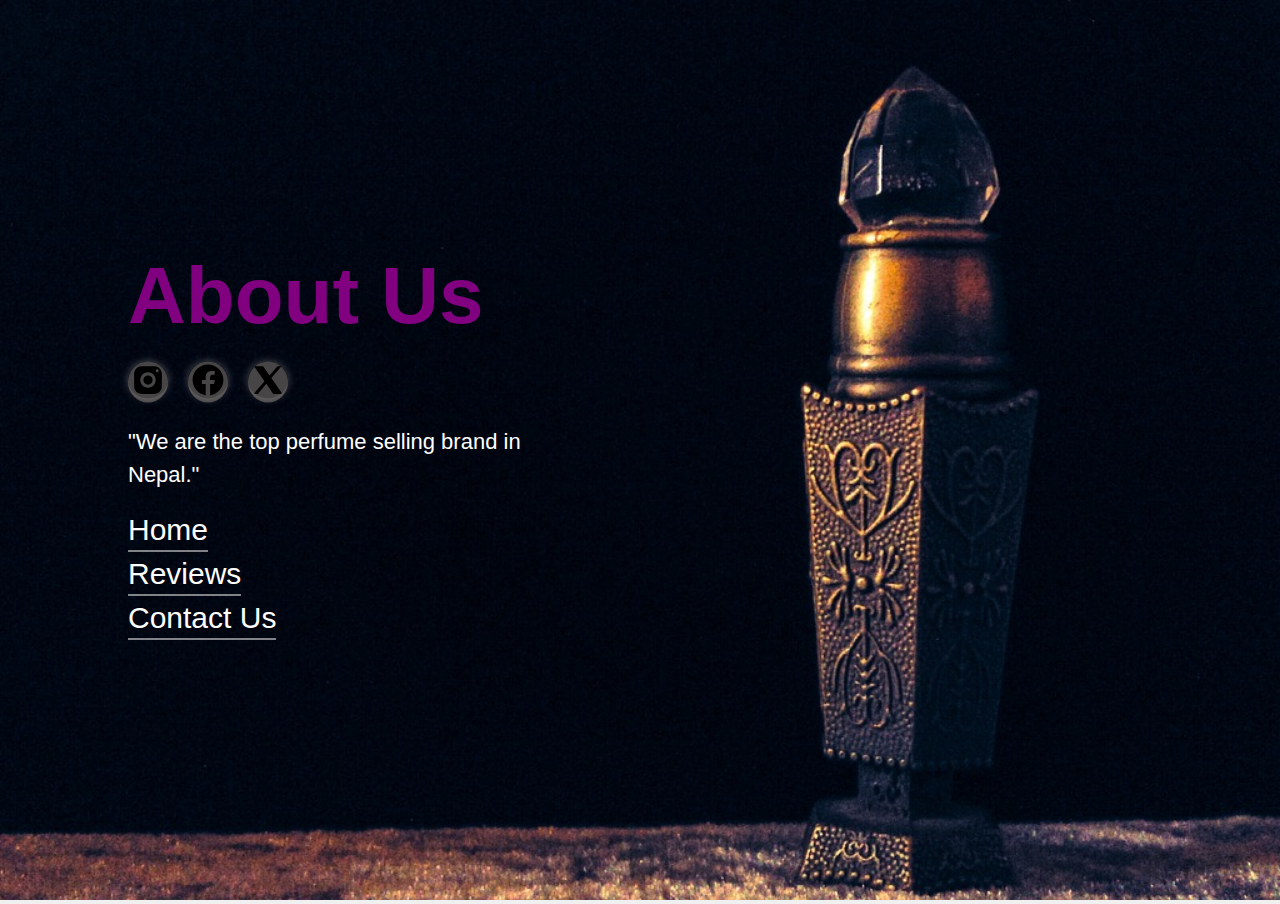
<file: aboutUs.html>
<!DOCTYPE html>
<html lang="en">
  <head>
    <meta charset="UTF-8" />
    <meta name="viewport" content="width=device-width, initial-scale=1.0" />
    <title>About Us</title>
    <link rel="stylesheet" href="styles.css" />
  </head>
  <body>
    <div class="container">
      <div class="profile-image">
        <img src="/aboutUspic1.jpg" alt="Profile Image" />
      </div>
      <div class="content">
        <h1>About Us</h1>

        <div class="social-media">
          <a href="https://instagram.com" target="_blank">
            <img src="/instagram_icon.svg" alt="Instagram" />
          </a>
          <a href="https://facebook.com" target="_blank">
            <img src="/facebook_icon.svg" alt="Facebook" />
          </a>
          <a href="https://twitter.com" target="_blank">
            <img src="/twitter_icon.svg" alt="Twitter" />
          </a>
        </div>

        <p>"We are the top perfume selling brand in Nepal."</p>
        <nav>
          <ul>
            <li><a href="/index.html">Home</a></li>
            <li><a href="#">Reviews</a></li>
            <li><a href="#">Contact Us</a></li>
          </ul>
        </nav>
      </div>
    </div>
  </body>
</html>
</file>
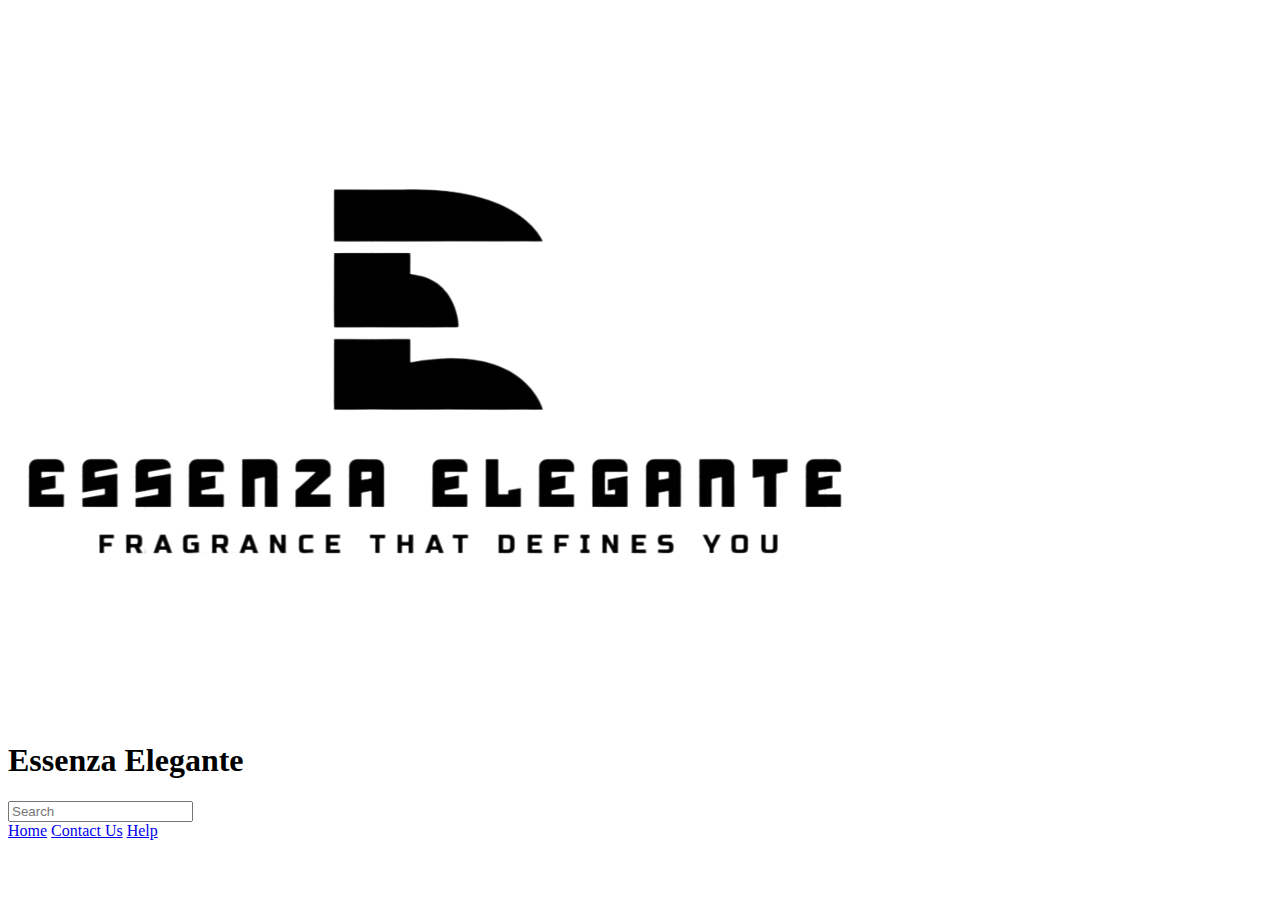
<file: try.html>
<!DOCTYPE html>
<html lang="en">
<head>
  <meta charset="UTF-8">
  <meta name="viewport" content="width=device-width, initial-scale=1.0">
  <title>Navigation Bar</title>
  <style>
    /* General Reset */
    
  </style>
</head>
<body>
  <header>

    <div class="logo">
      <img src="/Brandlogoo.png" alt="Logo"> 
      <div class="logo-text">
        <h1>Essenza Elegante</h1>
      </div>
    </div>

    <div class="search-bar">
      <input type="text" placeholder="Search">
    </div>

    <!-- Navigation Links -->
    <nav class="nav-links">
      <a href="#">Home</a>
      <a href="#">Contact Us</a>
      <a href="#">Help</a>
    </nav>
  </header>
</body>
</html>
</file>
<file: styles.css>
body {
  margin: 0;
  font-family: "Arial", sans-serif;
  display: flex;
  justify-content: center;
  align-items: center;
  height: 100vh;
  background-color: #f0f0f0;
}

.container {
  position: relative;
  width: 100%;
  height: 100vh;
}

.profile-image img {
  width: 100%;
  height: 100vh;
  object-fit: cover;
}

.content {
  position: absolute;
  top: 50%;
  left: 10%;
  transform: translateY(-50%);
  color: white;
  text-align: left;
}
.content-flex {
  display: flex;
  flex-direction: row;
  justify-content: space-between;
}
.content h1 {
  font-size: 5em;
  margin: 0;
  color: purple;
}

.social-media {
  display: flex;
  gap: 20px;
  margin: 20px 0;
}

.social-media a {
  display: inline-block; /* Ensure links act as containers for icons */
  text-decoration: none;
  background-color: rgb(71, 69, 69);
  border-radius: 100%;
}

.social-media img {
  width: 40px;
  height: 37px;
  border-radius: 50%; /* Optional, for a circular look */
  box-shadow: 0 0 8px rgba(248, 244, 244, 0.3);
  transition: box-shadow 0.3s ease-in-out;
}

.social-media img:hover {
  box-shadow: 0 0 20px rgba(254, 254, 254, 0.8); /* Stronger glow on hover */
}

.content p {
  max-width: 400px;
  line-height: 1.5;
  font-size: 22px;
}

nav ul {
  list-style: none;
  padding: 0;
}

nav ul li {
  margin: 10px 0;
  font-size: 25px;
}

nav ul li a {
  text-decoration: none;
  color: white;
  font-size: 1.2em;
  border-bottom: 1px solid white;
  padding-bottom: 5px;
  transition: color 0.3s, border-color 0.3s;
}

nav ul li a:hover {
  color: #ccc;
  border-color: #ccc;
}
</file>
